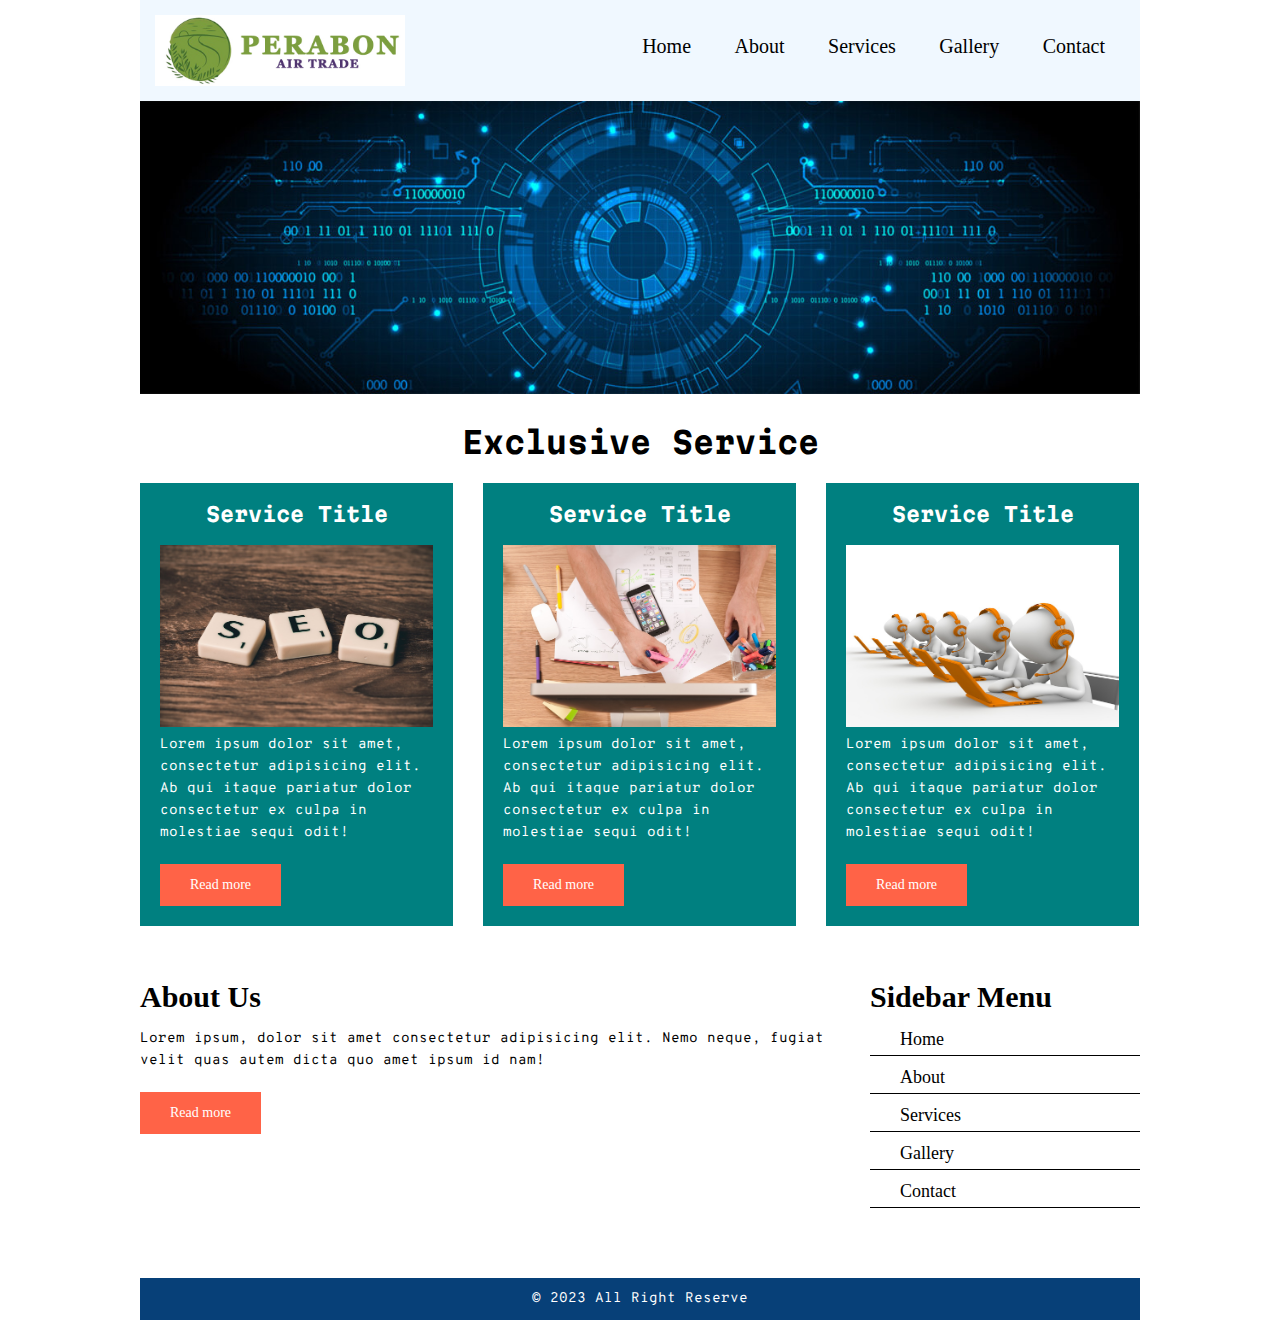
<file: index.html>
<!DOCTYPE html>
<html lang="en">
<head>
    <meta charset="UTF-8">
    <meta name="viewport" content="width=device-width, initial-scale=1.0">
    <link rel="stylesheet" href="./css/style.css">
    <link rel="stylesheet" href="css/responsive.css">
    <title>Home</title>
</head>
<body>
    <div class="area">
        <!--Header Start Here-->
        <div class="header fix">
            <div class="logo">
                <a href="">
                    <img src="./images/perabon3.jpg" alt="logo">
                </a>
            </div>
            <div class="menu">
                <ul>
                    <li><a href="index.html">Home</a></li>
                    <li><a href="about.html">About</a></li>
                    <li><a href="services.html">Services</a></li>
                    <li><a href="gallery.html">Gallery</a></li>
                    <li><a href="contact.html">Contact</a></li>
                </ul>
            </div>
        </div>
        <!--Header End Here-->
        <!--Banner Start Here-->
        <div class="banner">
            <img src="./images/homr-banner.jpg" alt="banner">
        </div>
        <!--Banner End Here-->
        <!--Homepage service start-->
        <div class="services">
            <div class="title">
                <h4>exclusive service</h4>
            </div>
            <div class="service fix">
                <div class="single-service">
                    <h4>service title</h4>
                    <img src="./images/SEO2.jpg" alt="SEO-Service-1">
                    <p>Lorem ipsum dolor sit amet, consectetur adipisicing elit. Ab qui itaque pariatur dolor consectetur ex culpa in molestiae sequi odit!</p>
                    <a href="" class="btn">Read more</a>
                </div>
                <div class="single-service">
                    <h4>service title</h4>
                    <img src="./images/services1.jpg" alt="dev-Service-2">
                    <p>Lorem ipsum dolor sit amet, consectetur adipisicing elit. Ab qui itaque pariatur dolor consectetur ex culpa in molestiae sequi odit!</p>
                    <a href="" class="btn">Read more</a>
                </div>
                <div class="single-service">
                    <h4>service title</h4>
                    <img src="./images/call-center-3.jpg" alt="call-Service-3">
                    <p>Lorem ipsum dolor sit amet, consectetur adipisicing elit. Ab qui itaque pariatur dolor consectetur ex culpa in molestiae sequi odit!</p>
                    <a href="" class="btn">Read more</a>
                </div>
            </div>
        </div>
        <!--Homepage service end-->
        <!--Homepage about start-->
        <div class="about fix">
        <div class="about-left">
            <h4>About us</h4>
            <p>Lorem ipsum, dolor sit amet consectetur adipisicing elit. Nemo neque, fugiat velit quas autem dicta quo amet ipsum id nam!</p>
            <a href="" class="btn">Read more</a>
        </div>
        <div class="sidebar-menu">
            <h4>sidebar menu</h4>
            <ul>
                <li><a href="index.html">Home</a></li>
                <li><a href="about.html">About</a></li>
                <li><a href="services.html">Services</a></li>
                <li><a href="gallery.html">Gallery</a></li>
                <li><a href="contact.html">Contact</a></li>
            </ul>
        </div>
    </div>
        <!--Homepage about end-->
        <!--Footer Start-->
        <div class="footer">
            <p>&copy; 2023 All right reserve</p>
        </div>
        <!--Footer ENd-->
    </div>




    
</body>
</html>
</file>
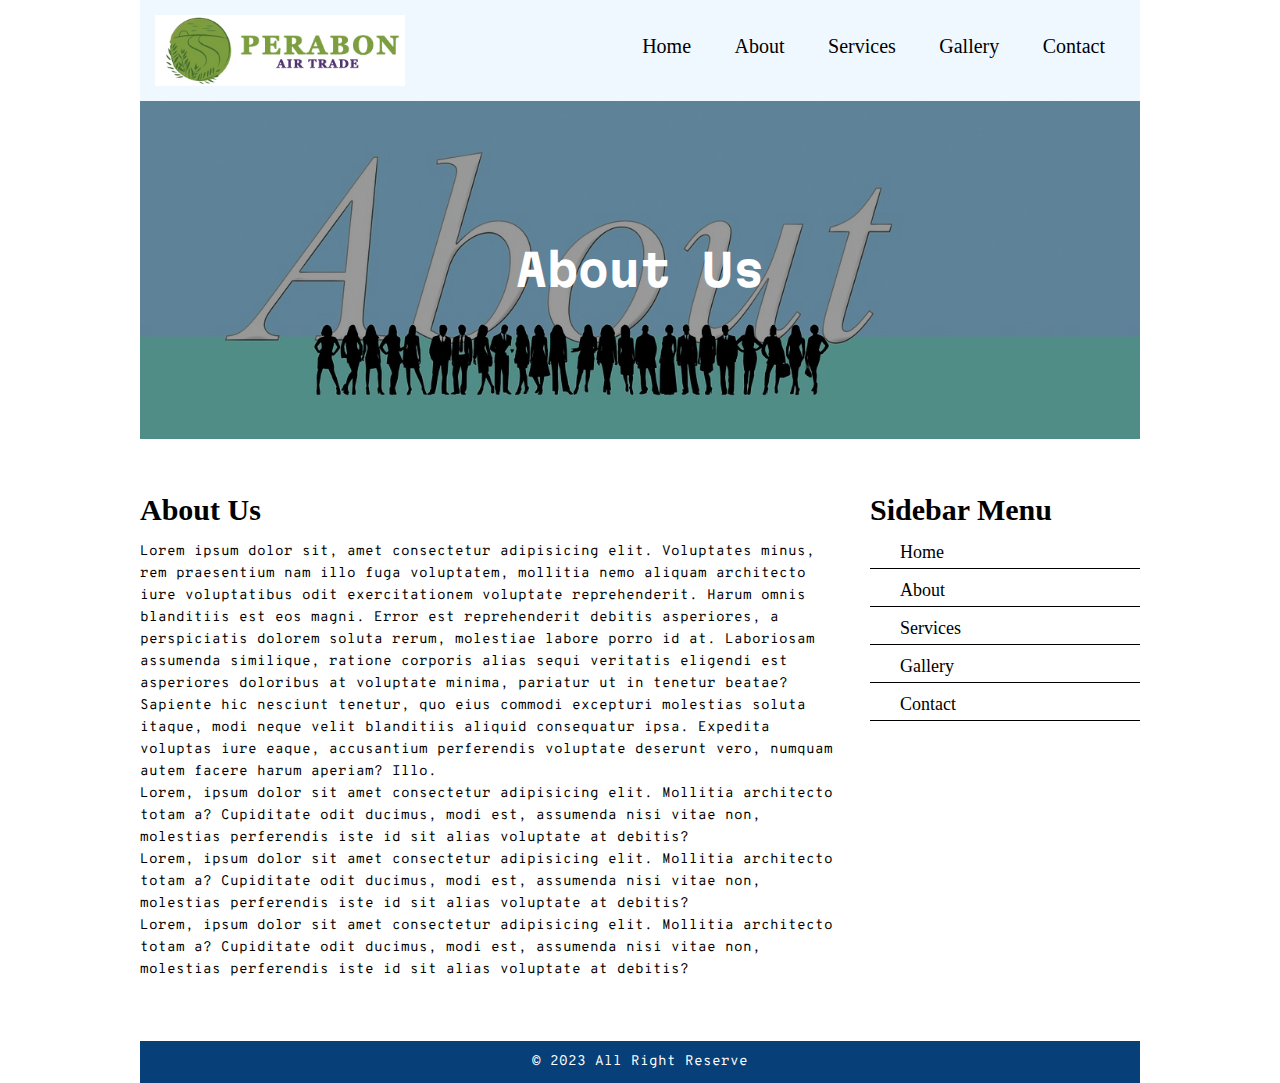
<file: about.html>
<!DOCTYPE html>
<html lang="en">
<head>
    <meta charset="UTF-8">
    <meta name="viewport" content="width=device-width, initial-scale=1.0">
    <link rel="stylesheet" href="./css/style.css">
    <link rel="stylesheet" href="css/responsive.css">
    <title>About</title>
</head>
<body>
    <div class="area">
        <!--Header Start Here-->
        <div class="header fix">
            <div class="logo">
                <a href="">
                    <img src="./images/perabon3.jpg" alt="logo">
                </a>
            </div>
            <div class="menu">
                <ul>
                    <li><a href="index.html">Home</a></li>
                    <li><a href="about.html">About</a></li>
                    <li><a href="services.html">Services</a></li>
                    <li><a href="gallery.html">Gallery</a></li>
                    <li><a href="contact.html">Contact</a></li>
                </ul>
            </div>
        </div>
        <!--Header End Here-->
        <!--Page Banner Start Here-->
        <div class="page-banner" style="background-image: url('./images/about\ us\(banner\).jpg');">
            <h2>About Us</h2>
        </div>
        <!--Page Banner End Here-->
        
        <!--Homepage about start-->
        <div class="about fix">
        <div class="about-left">
            <h4>About us</h4>
            <p>Lorem ipsum dolor sit, amet consectetur adipisicing elit. Voluptates minus, rem praesentium nam illo fuga voluptatem, mollitia nemo aliquam architecto iure voluptatibus odit exercitationem voluptate reprehenderit. Harum omnis blanditiis est eos magni. Error est reprehenderit debitis asperiores, a perspiciatis dolorem soluta rerum, molestiae labore porro id at. Laboriosam assumenda similique, ratione corporis alias sequi veritatis eligendi est asperiores doloribus at voluptate minima, pariatur ut in tenetur beatae? Sapiente hic nesciunt tenetur, quo eius commodi excepturi molestias soluta itaque, modi neque velit blanditiis aliquid consequatur ipsa. Expedita voluptas iure eaque, accusantium perferendis voluptate deserunt vero, numquam autem facere harum aperiam? Illo.</p>
            <p>Lorem, ipsum dolor sit amet consectetur adipisicing elit. Mollitia architecto totam a? Cupiditate odit ducimus, modi est, assumenda nisi vitae non, molestias perferendis iste id sit alias voluptate at debitis?</p>
            <p>Lorem, ipsum dolor sit amet consectetur adipisicing elit. Mollitia architecto totam a? Cupiditate odit ducimus, modi est, assumenda nisi vitae non, molestias perferendis iste id sit alias voluptate at debitis?</p>
            <p>Lorem, ipsum dolor sit amet consectetur adipisicing elit. Mollitia architecto totam a? Cupiditate odit ducimus, modi est, assumenda nisi vitae non, molestias perferendis iste id sit alias voluptate at debitis?</p>
        </div>
        <div class="sidebar-menu">
            <h4>sidebar menu</h4>
            <ul>
                <li><a href="index.html">Home</a></li>
                <li><a href="about.html">About</a></li>
                <li><a href="services.html">Services</a></li>
                <li><a href="gallery.html">Gallery</a></li>
                <li><a href="contact.html">Contact</a></li>
            </ul>
        </div>
    </div>
        <!--Homepage about end-->
        <!--Footer Start-->
        <div class="footer">
            <p>&copy; 2023 All right reserve</p>
        </div>
        <!--Footer ENd-->
    </div>
    
</body>
</html>
</file>
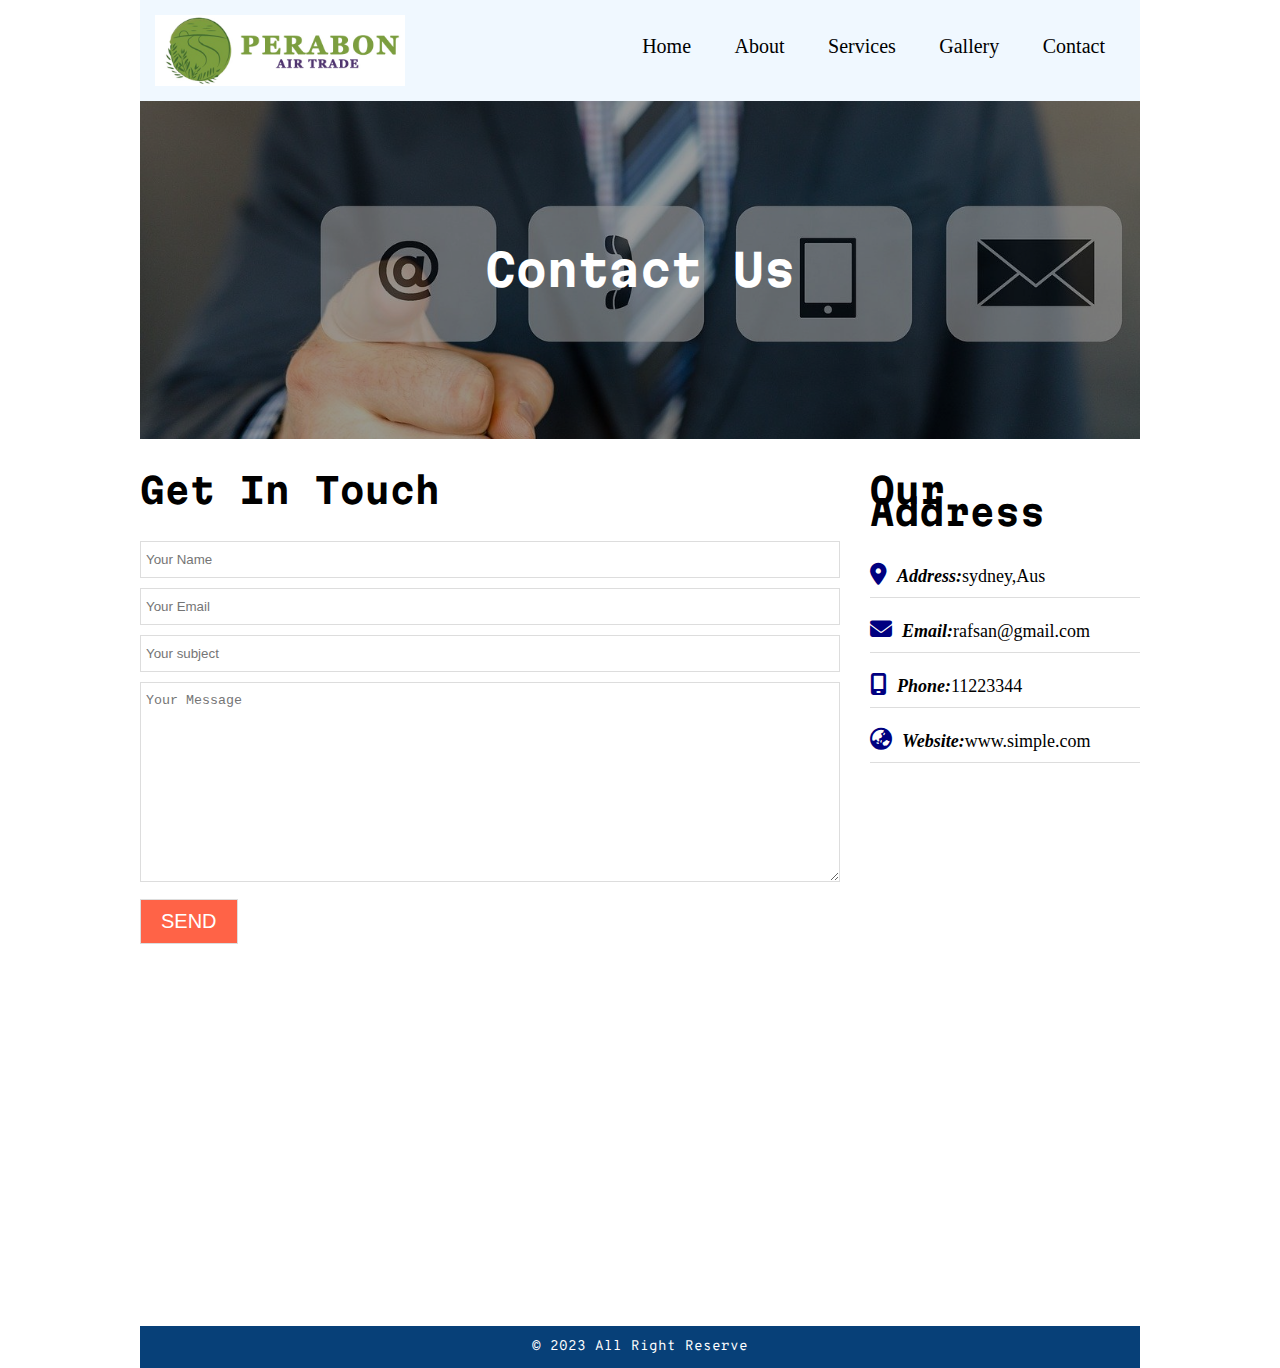
<file: contact.html>
<!DOCTYPE html>
<html lang="en">
<head>
    <meta charset="UTF-8">
    <meta name="viewport" content="width=device-width, initial-scale=1.0">
    <!--font-awesome css-->
    <link rel="stylesheet" href="css/font-awesome.min.css">
    <link rel="stylesheet" href="css/fontawesome.min.css">
    <!--main css-->
    <link rel="stylesheet" href="./css/style.css">
    <link rel="stylesheet" href="css/responsive.css">
    <title>Contact</title>
</head>
<body>
    <div class="area">
        <!--Header Start Here-->
        <div class="header fix">
            <div class="logo">
                <a href="">
                    <img src="./images/perabon3.jpg" alt="logo">
                </a>
            </div>
            <div class="menu">
                <ul>
                    <li><a href="index.html">Home</a></li>
                    <li><a href="about.html">About</a></li>
                    <li><a href="services.html">Services</a></li>
                    <li><a href="gallery.html">Gallery</a></li>
                    <li><a href="contact.html">Contact</a></li>
                </ul>
            </div>
        </div>
        <!--Header End Here-->
        <!--Page Banner Start Here-->
        <div class="page-banner" style="background-image: url('./images/contact-us\(banner\).jpg');">
            <h2>Contact us</h2>
        </div>
        <!--Page Banner End Here-->
        <!--Contact start here-->
        <div class="contact fix">
            <div class="contact-form">
                <h4>get in touch</h4>
                <form action="#">
                    <input type="text" placeholder="Your Name">
                    <input type="email" placeholder="Your Email">
                    <input type="text" placeholder="Your subject">
                    <textarea name="message" placeholder="Your Message"></textarea>
                    <input type="submit" value="Send">
                </form>
            </div>
            <div class="contact-address">
                <h4>our address</h4>
                <ul>
                    <li><i class="fa-solid fa-location-dot"></i><span>Address:</span>sydney,Aus</li>
                    <li><i class="fa-solid fa-envelope"></i><span>Email:</span>rafsan@gmail.com</li>
                    <li><i class="fa-solid fa-mobile-screen"></i><span>Phone:</span>11223344</li>
                    <li><i class="fa-solid fa-earth-asia"></i><span>Website:</span>www.simple.com</li>
                </ul>
            </div>
            <!--Map start here-->
            <div class="map">
                <iframe src="https://www.google.com/maps/embed?pb=!1m18!1m12!1m3!1d105941.31849135277!2d151.1338045662632!3d-33.92398959558832!2m3!1f0!2f0!3f0!3m2!1i1024!2i768!4f13.1!3m3!1m2!1s0x6b12b18b0302c1a7%3A0x1d017d69037a07a0!2sUNSW%20Sydney!5e0!3m2!1sen!2sbd!4v1694673047693!5m2!1sen!2sbd" style="border:0;" allowfullscreen="" loading="lazy" referrerpolicy="no-referrer-when-downgrade"></iframe>
            </div>
            <!--Map end here-->
        </div>
        <!--Contact end here-->
        
        
        <!--Footer Start-->
        <div class="footer">
            <p>&copy; 2023 All right reserve</p>
        </div>
        <!--Footer ENd-->
    </div>
    
</body>
</html>
</file>
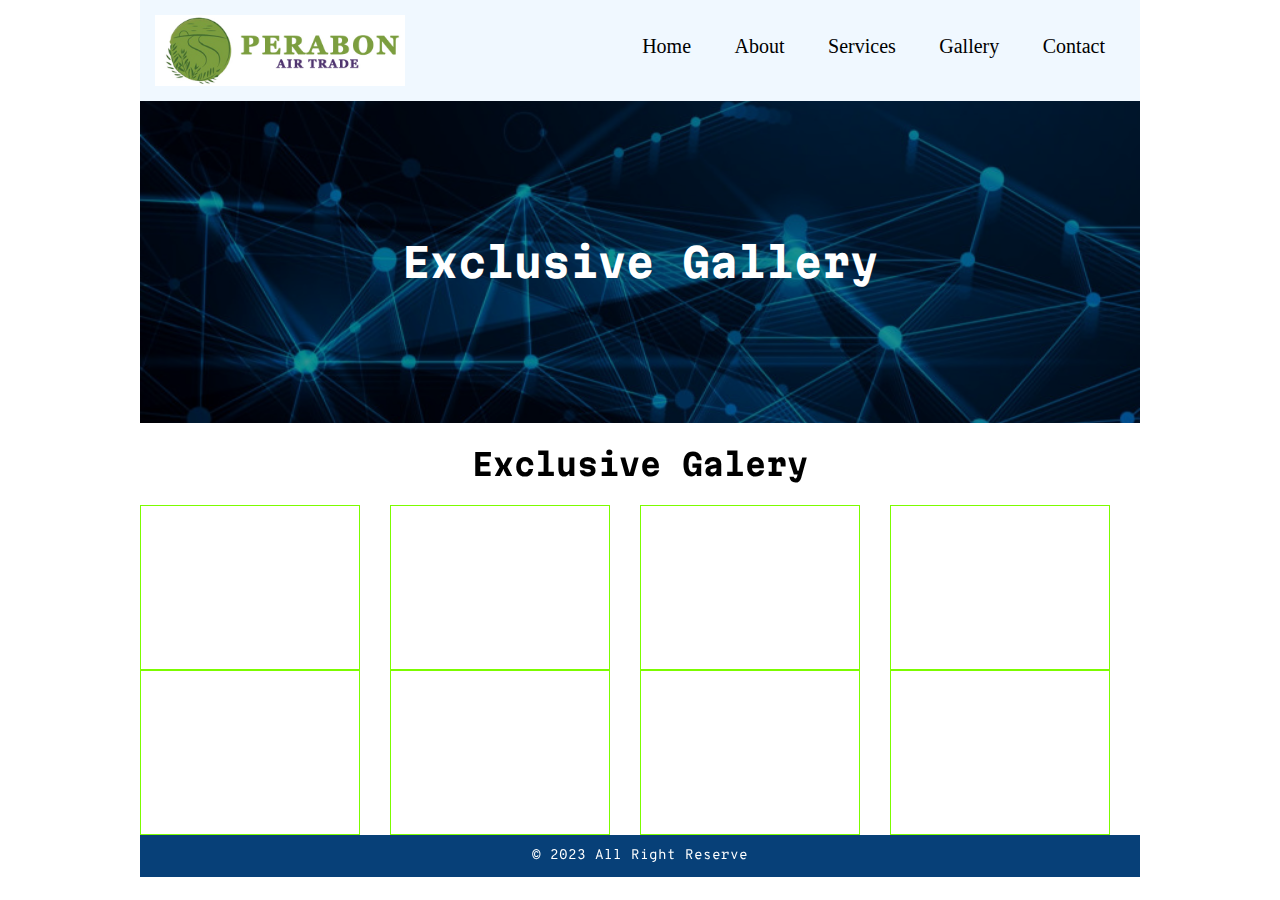
<file: gallery.html>
<!DOCTYPE html>
<html lang="en">
<head>
    <meta charset="UTF-8">
    <meta name="viewport" content="width=device-width, initial-scale=1.0">
    <link rel="stylesheet" href="./css/style.css">
    <link rel="stylesheet" href="css/responsive.css">
    <title>Gallery</title>
</head>
<body>
    <div class="area">
        <!--Header Start Here-->
        <div class="header fix">
            <div class="logo">
                <a href="">
                    <img src="./images/perabon3.jpg" alt="logo">
                </a>
            </div>
            <div class="menu">
                <ul>
                    <li><a href="index.html">Home</a></li>
                    <li><a href="about.html">About</a></li>
                    <li><a href="services.html">Services</a></li>
                    <li><a href="gallery.html">Gallery</a></li>
                    <li><a href="contact.html">Contact</a></li>
                </ul>
            </div>
        </div>
        <!--Header End Here-->
        <!--Service Banner Start Here-->
        <div class="gallery-page-banner" style="background-image: url('./images/gallery.jpg');">
        <h2>exclusive gallery</h2>
        </div>
        <!--Service Banner End Here-->
        <!--Gallery Start here-->
        <div class="gallerys">
            <div class="services">
                <div class="title">
                    <h4>exclusive galery</h4>
                </div>
                <div class="gallery fix">
                    <div class="single-gallery">
                        <iframe src="https://www.youtube.com/embed/RLzC55ai0eo?si=acKgCPeuodD64NEW" title="YouTube video player" frameborder="0" allow="accelerometer; autoplay; clipboard-write; encrypted-media; gyroscope; picture-in-picture; web-share" allowfullscreen></iframe>
                    </div>
                    <div class="single-gallery">
                        <iframe src="https://www.youtube.com/embed/RLzC55ai0eo?si=acKgCPeuodD64NEW" title="YouTube video player" frameborder="0" allow="accelerometer; autoplay; clipboard-write; encrypted-media; gyroscope; picture-in-picture; web-share" allowfullscreen></iframe>
                    </div>
                    <div class="single-gallery">
                        <iframe src="https://www.youtube.com/embed/RLzC55ai0eo?si=acKgCPeuodD64NEW" title="YouTube video player" frameborder="0" allow="accelerometer; autoplay; clipboard-write; encrypted-media; gyroscope; picture-in-picture; web-share" allowfullscreen></iframe>
                    </div>
                    <div class="single-gallery">
                        <iframe src="https://www.youtube.com/embed/RLzC55ai0eo?si=acKgCPeuodD64NEW" title="YouTube video player" frameborder="0" allow="accelerometer; autoplay; clipboard-write; encrypted-media; gyroscope; picture-in-picture; web-share" allowfullscreen></iframe>
                    </div>
                    <div class="single-gallery">
                        <iframe src="https://www.youtube.com/embed/RLzC55ai0eo?si=acKgCPeuodD64NEW" title="YouTube video player" frameborder="0" allow="accelerometer; autoplay; clipboard-write; encrypted-media; gyroscope; picture-in-picture; web-share" allowfullscreen></iframe>
                    </div>
                    <div class="single-gallery">
                        <iframe src="https://www.youtube.com/embed/RLzC55ai0eo?si=acKgCPeuodD64NEW" title="YouTube video player" frameborder="0" allow="accelerometer; autoplay; clipboard-write; encrypted-media; gyroscope; picture-in-picture; web-share" allowfullscreen></iframe>
                    </div>
                    <div class="single-gallery">
                        <iframe src="https://www.youtube.com/embed/RLzC55ai0eo?si=acKgCPeuodD64NEW" title="YouTube video player" frameborder="0" allow="accelerometer; autoplay; clipboard-write; encrypted-media; gyroscope; picture-in-picture; web-share" allowfullscreen></iframe>
                    </div>
                    <div class="single-gallery">
                        <iframe src="https://www.youtube.com/embed/RLzC55ai0eo?si=acKgCPeuodD64NEW" title="YouTube video player" frameborder="0" allow="accelerometer; autoplay; clipboard-write; encrypted-media; gyroscope; picture-in-picture; web-share" allowfullscreen></iframe>
                    </div>
                </div>
        </div>
        <!--Gallery End here-->
        
        <!--Footer Start-->
        <div class="footer">
            <p>&copy; 2023 All right reserve</p>
        </div>
        <!--Footer ENd-->
    </div>
    
</body>
</html>
</file>
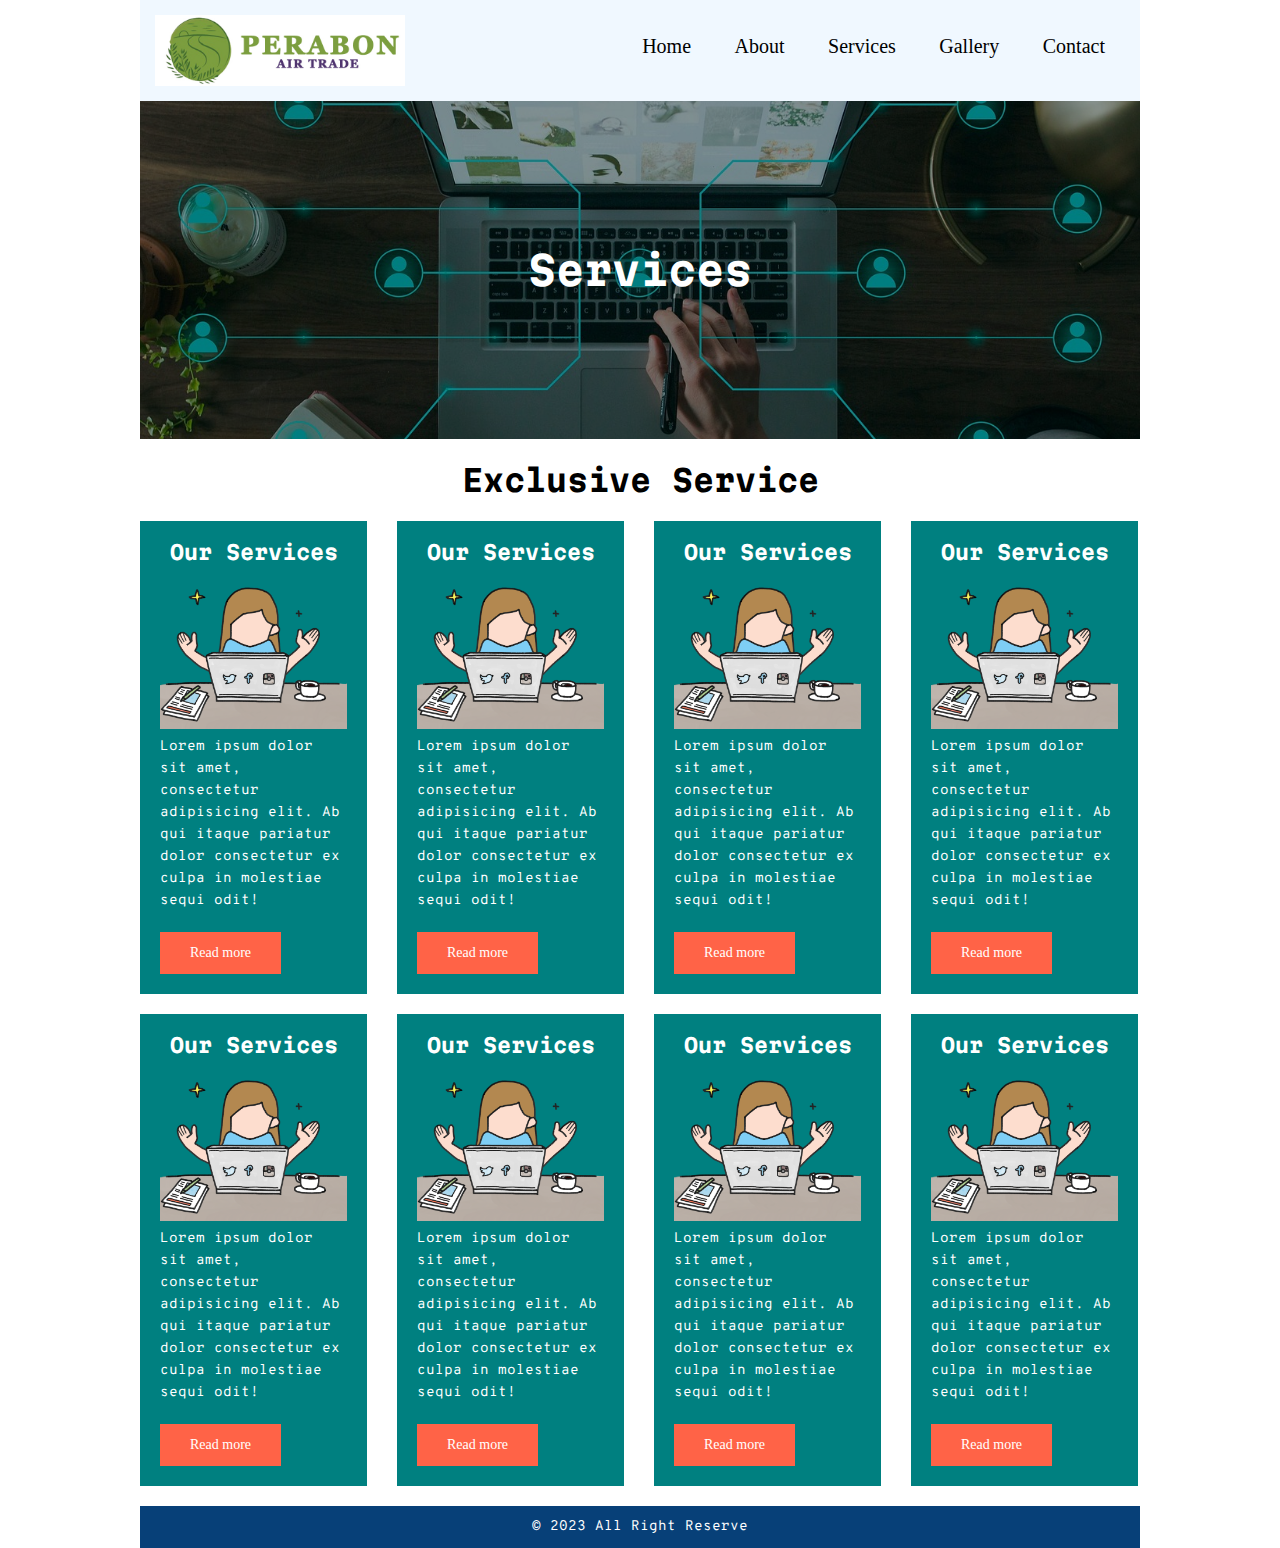
<file: services.html>
<!DOCTYPE html>
<html lang="en">
<head>
    <meta charset="UTF-8">
    <meta name="viewport" content="width=device-width, initial-scale=1.0">
    <link rel="stylesheet" href="./css/style.css">
    <link rel="stylesheet" href="css/responsive.css">
    <title>Services</title>
</head>
<body>
    <div class="area">
        <!--Header Start Here-->
        <div class="header fix">
            <div class="logo">
                <a href="">
                    <img src="./images/perabon3.jpg" alt="logo">
                </a>
            </div>
            <div class="menu">
                <ul>
                    <li><a href="index.html">Home</a></li>
                    <li><a href="about.html">About</a></li>
                    <li><a href="services.html">Services</a></li>
                    <li><a href="gallery.html">Gallery</a></li>
                    <li><a href="contact.html">Contact</a></li>
                </ul>
            </div>
        </div>
        <!--Header End Here-->
        <!--Service Banner Start Here-->
        <div class="service-page-banner" style="background-image: url('./images/service\ banner.jpg');">
        <h2>Services</h2>
        </div>
        <!--Service Banner End Here-->
        <div class="services">
            <div class="title">
                <h4>exclusive service</h4>
            </div>
            <div class="service service-page fix">
                <div class="single-service">
                    <h4>our services</h4>
                    <img src="./images/social-1.png" alt="Service-1">
                    <p>Lorem ipsum dolor sit amet, consectetur adipisicing elit. Ab qui itaque pariatur dolor consectetur ex culpa in molestiae sequi odit!</p>
                    <a href="" class="btn">Read more</a>
                </div>
                <div class="single-service">
                    <h4>our services</h4>
                    <img src="./images/social-1.png" alt="Service-1">
                    <p>Lorem ipsum dolor sit amet, consectetur adipisicing elit. Ab qui itaque pariatur dolor consectetur ex culpa in molestiae sequi odit!</p>
                    <a href="" class="btn">Read more</a>
                </div>
                <div class="single-service">
                    <h4>our services</h4>
                    <img src="./images/social-1.png" alt="Service-1">
                    <p>Lorem ipsum dolor sit amet, consectetur adipisicing elit. Ab qui itaque pariatur dolor consectetur ex culpa in molestiae sequi odit!</p>
                    <a href="" class="btn">Read more</a>
                </div>
                <div class="single-service">
                    <h4>our services</h4>
                    <img src="./images/social-1.png" alt="Service-1">
                    <p>Lorem ipsum dolor sit amet, consectetur adipisicing elit. Ab qui itaque pariatur dolor consectetur ex culpa in molestiae sequi odit!</p>
                    <a href="" class="btn">Read more</a>
                </div>
                <div class="single-service">
                    <h4>our services</h4>
                    <img src="./images/social-1.png" alt="Service-1">
                    <p>Lorem ipsum dolor sit amet, consectetur adipisicing elit. Ab qui itaque pariatur dolor consectetur ex culpa in molestiae sequi odit!</p>
                    <a href="" class="btn">Read more</a>
                </div>
                <div class="single-service">
                    <h4>our services</h4>
                    <img src="./images/social-1.png" alt="Service-1">
                    <p>Lorem ipsum dolor sit amet, consectetur adipisicing elit. Ab qui itaque pariatur dolor consectetur ex culpa in molestiae sequi odit!</p>
                    <a href="#" class="btn">Read more</a>
                </div>
                <div class="single-service">
                    <h4>our services</h4>
                    <img src="./images/social-1.png" alt="Service-1">
                    <p>Lorem ipsum dolor sit amet, consectetur adipisicing elit. Ab qui itaque pariatur dolor consectetur ex culpa in molestiae sequi odit!</p>
                    <a href="" class="btn">Read more</a>
                </div>
                <div class="single-service">
                    <h4>our services</h4>
                    <img src="./images/social-1.png" alt="Service-1">
                    <p>Lorem ipsum dolor sit amet, consectetur adipisicing elit. Ab qui itaque pariatur dolor consectetur ex culpa in molestiae sequi odit!</p>
                    <a href="" class="btn">Read more</a>
                </div>
            </div>
        </div>
        
        
        
        <!--Service-page service start-->
        
        <!--Service-page service end-->
        <!--Footer Start-->
        <div class="footer">
            <p>&copy; 2023 All right reserve</p>
        </div>
        <!--Footer ENd-->
    </div>




    
</body>
</html>
</file>
<file: css/responsive.css>
/*checking size:1000px*/
@media only screen and (min-width:992px) and (max-width:1200px){
    .area{
        width: 970px;
    }
    .menu{
        width: 650px;
    }
    .single-service {
        width: 303px;
     }
     .about-left {
        width: 685px;
    }
     .sidebar-menu {
        width: 255px;
    }
    .service-page .single-service {
        width: 220px;
    }
    .single-gallery {
        width: 212px;
    }
    .contact-form {
        width: 650px;
     }
     .contact-form h4, .contact-address h4 {
        font-size: 30px;
    }
} 
/*checking size:800px*/
@media only screen and (min-width:768px) and (max-width:991px) {
    .area{
        width: 750px;
    }
    .logo a img {
        width: 220px;
    }
    .menu {
        width: 447px;
    }
    .menu ul li a {
        padding: 5px 10px;
    }
    .single-service {
        width: 230px;
    }
    .single-service p {
        font-size: 12px;
    }
    .about-left {
        width: 500px;
    }
    .sidebar-menu {
        width: 220px;
    }
    .service-page .single-service {
        width: 220px;
    }
    .single-service:last-child, .service-page .single-service:nth-child(4) {
        margin-right: 30px;
    }
      .contact-form {
        width: 450px;
        margin-right: 20px;
        margin-bottom: 20px;
    }
    .contact-address {
        width: 270px;
    }
}
/*checking size:400px*/
@media only screen and (max-width: 767px){
    .area {
        width: 320px;
    }
    .menu{width: 100%;}
    .menu ul{
        text-align: left;
        margin-top: 14px;
    }
        .menu ul li {
            display: block;
        }
        .title h4 {
            font-size: 26px;
        }
        .single-service {
        
            width: 100%;
            margin-bottom: 30px;
            
        }
}
@media screen and (min-width:480px) and (max-width:767px) {
    .area{
        width: 450px;
    }
}
</file>
<file: css/style.css>
/*Reset code */
@import url('https://fonts.googleapis.com/css2?family=Martian+Mono:wght@700&family=Overpass+Mono&display=swap');
*{
    margin: 0;
    padding: 0;
    box-sizing: border-box;
}
.fix::before, .fix::after{
    content: "";
    display: table;
    clear: both;

}
body{
    font-size: 14px;
    line-height: 22px;
}
h1,h2,h3,h4{
	font-family: 'Martian Mono', monospace;
}
p{
	font-family: 'Overpass Mono', monospace;
}
img{
    width: 100%;
} 
ul{
    list-style: none;
}
.area{
    width: 1000px;
    margin: 0 auto;
}
/*button css*/
.btn {
	background-color: tomato;
	display: inline-block;
	padding: 10px 30px;
	text-align: center;
	text-decoration: none;
	color: white;
	margin-top: 20px;
}
.btn:hover{
    background-color: brown;
    transition: .3s;
}
/*Header start*/
.header {
	background-color: aliceblue;
	padding: 15px;
}
.logo a img{
        float: left;
        width: 250px;
        margin-right: 30px;
}
.menu {
	float: right;
	width: 690px;
}
.menu ul {
	text-align: right;
	margin-top: 20px;
}
.menu ul li{
    display: inline-block;
    
}
.menu ul li a{
    font-size: 20px;
    text-decoration: none;
    color: black;
    padding: 10px 20px;
}
.menu ul li a:hover{
    background-color: tomato;
    color: white;
    transition: .3s;
}

.banner img{
    width: 100%;
}
/*Header end*/
/*Service start*/
  .title h4 {
	text-align: center;
	font-size: 30px;
	text-transform: capitalize;
	margin: 30px 0px;
}

.single-service {
	background-color: teal;
	float: left;
	width: 313px;
	margin-right: 30px;
	padding: 20px;
    color: white;
}
.single-service:last-child,.service-page .single-service:nth-child(4){
    margin-right: 0;
}
.service-page .single-service{
	width: 227px;
	margin-bottom: 20px;
}
.single-service h4{
    text-align: center;
    font-size: 20px;
    text-transform: capitalize;
    margin-bottom: 20px;
}
/*Service end*/
/*homepage-about start*/
.about{
    padding: 60px 0;
}
.about-left {
	float: left;
	width: 700px;
	margin-right: 30px;
}
.about-left h4, .sidebar-menu h4{
	text-align: left;
	font-size: 30px;
	font-family: roboto;
	margin-bottom: 20px;
	text-transform: capitalize;
}
.sidebar-menu {
	float: right;
	width: 270px;
}
.sidebar-menu ul li {
	background-repeat: no-repeat;
	background-position: left;
	padding-left: 30px;
	margin-bottom: 10px;
	padding-bottom: 5px;
	border-bottom: .5px solid black;
}
.sidebar-menu ul li a {
	text-decoration: none;
	color: black;
	font-size: 18px;
    display: block;
}
/*homepage-about end*/
/*Footer start*/
.footer{
	background-color: #074078;
	padding: 10px 5px;
}
.footer p{
	text-align: center;
	text-transform: capitalize;
	color: white;
}
/*Footer end*/
/*About Page Banner start*/
.page-banner {
	background-size: cover;
	background-position: center;
	padding: 158px 0;
	position: relative;
	z-index: 2;
}
.page-banner::before {
	content: '';
	position: absolute;
	width: 100%;
	height: 100%;
	left: 0;
	top: 0;
	background-color: black;
	opacity: 0.4;
	z-index: -1;
}
.page-banner h2 {
	text-align: center;
	font-size: 44px;
	text-transform: capitalize;
	color: white;
}
/*About Page Banner end*/
/*Service page banner start*/
.service-page-banner{
	background-size: cover;
	background-position: center;
	padding: 158px 0;
	position: relative;
	z-index: 2;
}
.service-page-banner::before{
	content: '';
	position: absolute;
	width: 100%;
	height: 100%;
	left: 0;
	top: 0;
	background-color: black;
	opacity: .4;
	z-index: -1;
}
.service-page-banner h2{
	text-align: center;
	color: white;
	text-transform: capitalize;
	font-size: 40px;
}
.services-title h2 {
	text-align: center;
	color: black;
	text-transform: capitalize;
	margin: 20px auto;
	font-size: 30px;
	margin: 30px 0;
}
/*Service page banner end*/
/*Gallery page start*/
.gallery-page-banner{
	background-size: cover;
	background-position: center;
	position: relative;
	padding: 150px 0;
	z-index: 2;

}
.gallery-page-banner::before{
	content: '';
	position: absolute;
	width: 100%;
	height: 100%;
	top: 0;
	left: 0;
	background-color: black;
	opacity: .4;
	z-index: -1;

}
.gallery-page-banner h2{
	text-align: center;
	color: white;
	font-size: 40px;
	text-transform: capitalize;
}
.gallery{
	background-color: white;
}
.single-gallery{
	float: left;
	width: 220px;
	margin-right: 30px;
	border: 1px solid lawngreen;
	padding: 3px;
}
.single-gallery:nth-child(4){
	margin-right: 0;
}
.single-gallery iframe{
	width: 100%;
}
/*Gallery page end*/
/*Contact us page start*/
.contact{
	padding: 40px 0;
}
.contact-form {
	float: left;
	width: 700px;
	margin-right: 30px;
	margin-bottom: 25px;
}
.contact-form h4, .contact-address h4{
	text-align: left;
  text-transform: capitalize;
  margin-bottom: 40px;
  font-size: 35px;
}
.contact-form input{
	width: 100%;
  border: 1px solid #ddd;
  padding: 10px 5px;
  margin-bottom: 10px;
}
.contact-form textarea{
	width: 100%;
  border: 1px solid #ddd;
  padding: 10px 5px;
  margin-bottom: 10px;
  height: 200px;
}
.contact-form input[type="submit"] {
	background-color: tomato;
	color: white;
	text-transform: uppercase;
	font-size: 20px;
	width: auto;
	padding: 10px 20px;
	cursor: pointer;
	transition: .3s;
}
.contact-form input[type="submit"]:hover{
	background-color: orange;
}
.contact-address{
	float: right;
	width: 270px;
}
.contact-address ul li{
	border-bottom: 1px solid #ddd;
  padding-bottom: 10px;
  margin-bottom: 20px;
  font-size: 18px;
}
.contact-address ul li i{
	font-size: 22px;
  margin-right: 10px;
  color: navy;

}
.contact-address ul li span{
	font-weight: bold;
	font-style: italic;
}
.map{
	margin-top: 30px;
}
.map iframe{
	width: 100%;
  height: 300px;
  padding: 3px;
}

/*Contact us page end*/
</file>
